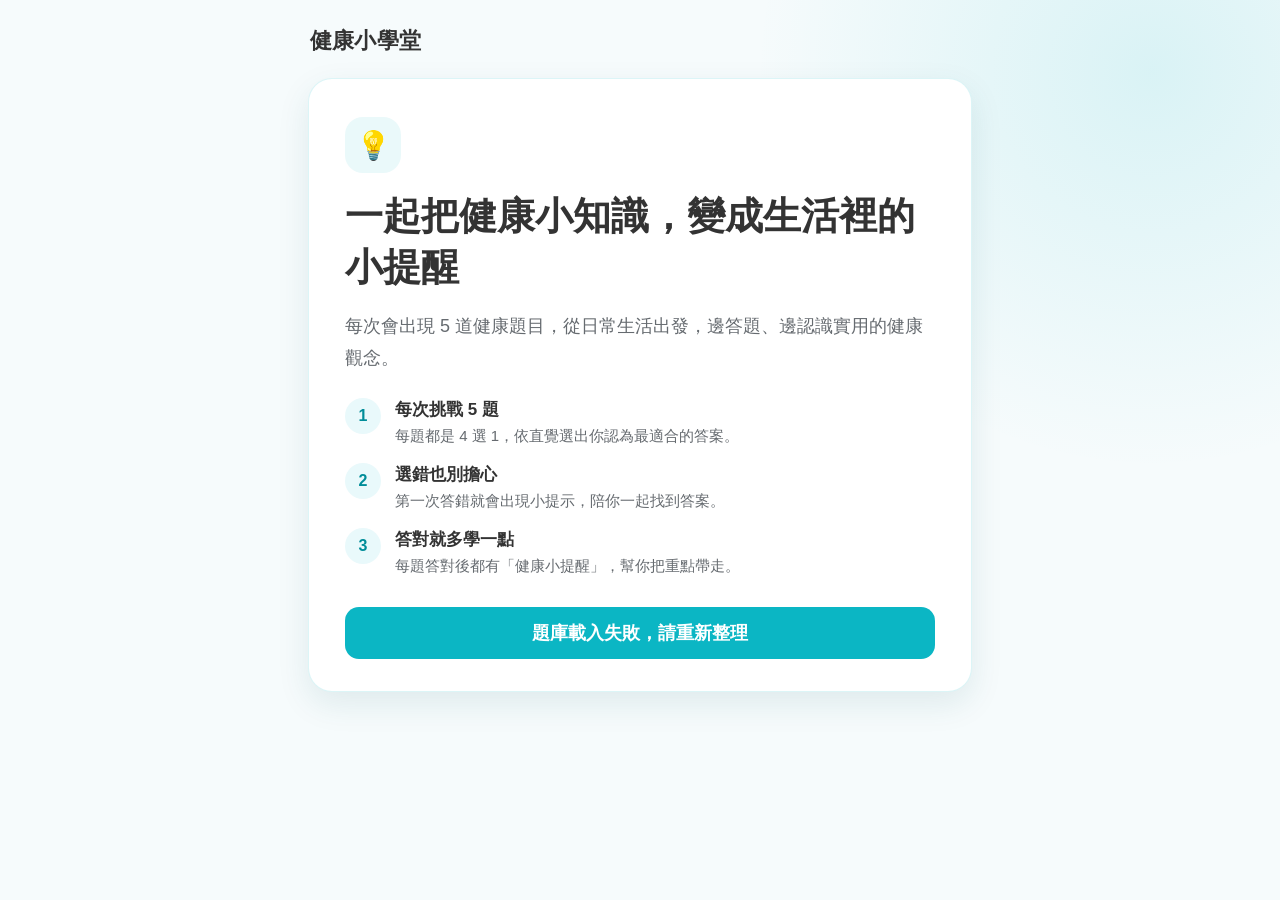
<file: index.html>
<!DOCTYPE html>
<html lang="zh-Hant">
<head>
  <meta charset="UTF-8" />
  <meta name="viewport" content="width=device-width, initial-scale=1, viewport-fit=cover" />
  <meta name="theme-color" content="#0BB6C4" />
  <title>健康小學堂</title>
  <link rel="stylesheet" href="css/styles.css" />
</head>
<body>
  <main class="app-shell">
    <section id="intro-screen" class="screen active" aria-labelledby="intro-title">
      <div class="module-title">健康小學堂</div>
      <div class="hero-card instruction-card">
        <div class="illustration-badge" aria-hidden="true">💡</div>
        <h1 id="intro-title">一起把健康小知識，變成生活裡的小提醒</h1>
        <p class="intro-copy">每次會出現 5 道健康題目，從日常生活出發，邊答題、邊認識實用的健康觀念。</p>

        <div class="instruction-list" aria-label="互動方式">
          <div class="instruction-item"><span>1</span><div><strong>每次挑戰 5 題</strong><p>每題都是 4 選 1，依直覺選出你認為最適合的答案。</p></div></div>
          <div class="instruction-item"><span>2</span><div><strong>選錯也別擔心</strong><p>第一次答錯就會出現小提示，陪你一起找到答案。</p></div></div>
          <div class="instruction-item"><span>3</span><div><strong>答對就多學一點</strong><p>每題答對後都有「健康小提醒」，幫你把重點帶走。</p></div></div>
        </div>

        <button id="start-btn" class="btn btn-primary btn-block" disabled>題庫載入中…</button>
      </div>
    </section>

    <section id="quiz-screen" class="screen" aria-live="polite">
      <div class="quiz-topbar">
        <button id="quit-btn" class="icon-btn" aria-label="回到說明頁">←</button>
        <div class="progress-wrap">
          <div class="progress-label"><span id="progress-text">1 / 5</span><span id="category-text"></span></div>
          <div class="progress-track"><div id="progress-bar" class="progress-bar"></div></div>
        </div>
      </div>

      <article class="question-card">
        <div class="question-number" id="question-number">第 1 題</div>
        <h2 id="question-text">題目載入中</h2>
        <div id="options" class="options" role="group" aria-label="作答選項"></div>
        <div id="hint-box" class="hint-box" hidden>
          <strong>給你一個小提示</strong>
          <p id="hint-text"></p>
        </div>
      </article>

      <section id="answer-card" class="answer-card" hidden>
        <div class="answer-badge">答對了！</div>
        <h3 id="explanation-title">健康小提醒</h3>
        <p id="explanation-body"></p>
        <div class="takeaway-box">
          <span>重點畫起來</span>
          <strong id="takeaway-text"></strong>
        </div>
        <button id="next-btn" class="btn btn-primary btn-block">下一題</button>
      </section>
    </section>
  </main>

  <script src="https://cdn.sheetjs.com/xlsx-0.20.3/package/dist/xlsx.full.min.js"></script>
  <script src="js/question-loader.js"></script>
  <script src="js/quiz-service.js"></script>
  <script src="js/app.js"></script>
</body>
</html>
</file>
<file: css/styles.css>
:root {
  --brand: #0bb6c4;
  --brand-dark: #008d99;
  --accent: #ff8a00;
  --ink: #333333;
  --muted: #666b70;
  --bg: #f6fbfc;
  --card: #ffffff;
  --line: #dcebed;
  --success: #23845a;
  --hint: #fff8e8;
  --hint-line: #f2c869;
  --shadow: 0 12px 32px rgba(22, 87, 94, 0.10);
  font-family: "Noto Sans TC", "Microsoft JhengHei", Arial, sans-serif;
}
* { box-sizing: border-box; }
html { background: var(--bg); }
body { margin: 0; color: var(--ink); background: radial-gradient(circle at 90% 8%, rgba(11,182,196,.12), transparent 28%), var(--bg); min-height: 100vh; }
button { font: inherit; }
.app-shell { width: min(100%, 720px); margin: 0 auto; min-height: 100vh; padding: calc(18px + env(safe-area-inset-top)) 18px calc(28px + env(safe-area-inset-bottom)); }
.module-title { padding: 8px 2px 4px; font-size: 22px; font-weight: 900; letter-spacing: .01em; color: var(--ink); }
.screen { display: none; }
.screen.active { display: block; }
.hero-card, .question-card, .answer-card, .result-card { background: var(--card); border: 1px solid rgba(11,182,196,.14); border-radius: 24px; box-shadow: var(--shadow); }
.hero-card { padding: 30px 24px 28px; margin-top: 18px; }
.instruction-card { text-align: left; }
.illustration-badge { width: 56px; height: 56px; border-radius: 18px; display: grid; place-items: center; background: #eaf9fa; font-size: 28px; margin-bottom: 18px; }
h1 { font-size: clamp(28px, 6vw, 38px); line-height: 1.35; margin: 0 0 16px; }
.intro-copy { font-size: 18px; line-height: 1.8; color: var(--muted); margin: 0 0 24px; }
.instruction-list { display: grid; gap: 14px; margin: 0 0 28px; }
.instruction-item { display: grid; grid-template-columns: 38px 1fr; gap: 12px; align-items: start; }
.instruction-item > span { width: 36px; height: 36px; border-radius: 50%; display: grid; place-items: center; background: #e9f9fb; color: var(--brand-dark); font-weight: 900; }
.instruction-item strong { display: block; font-size: 17px; margin-bottom: 3px; }
.instruction-item p { margin: 0; color: var(--muted); line-height: 1.65; font-size: 15px; }
.hero-pills { display: flex; flex-wrap: wrap; gap: 8px; margin-bottom: 28px; }
.hero-pills span, .topic-chip { display: inline-flex; align-items: center; min-height: 34px; padding: 6px 12px; border-radius: 999px; background: #e9f9fb; color: #176d75; font-weight: 700; font-size: 14px; }
.btn { min-height: 52px; border: 0; border-radius: 14px; padding: 12px 18px; cursor: pointer; font-weight: 800; font-size: 18px; transition: transform .08s ease, filter .15s ease; }
.btn:active { transform: scale(.99); }
.btn-primary { background: var(--brand); color: white; }
.btn-primary:hover { filter: brightness(.96); }
.btn-secondary { background: white; color: var(--brand-dark); border: 2px solid var(--brand); }
.btn-block { width: 100%; }
.quiz-topbar { display: flex; gap: 12px; align-items: center; margin: 6px 0 16px; }
.icon-btn { flex: 0 0 46px; width: 46px; height: 46px; border-radius: 50%; border: 1px solid var(--line); background: white; font-size: 23px; cursor: pointer; }
.progress-wrap { flex: 1; }
.progress-label { display: flex; justify-content: space-between; align-items: baseline; gap: 8px; font-size: 14px; font-weight: 800; margin-bottom: 7px; }
#category-text { color: var(--muted); font-weight: 700; text-align: right; }
.progress-track { height: 9px; border-radius: 999px; background: #dff1f3; overflow: hidden; }
.progress-bar { height: 100%; width: 20%; background: var(--brand); border-radius: 999px; transition: width .25s ease; }
.question-card { padding: 24px 20px; }
.question-number { color: var(--brand-dark); font-size: 15px; font-weight: 800; margin-bottom: 8px; }
.question-card h2 { margin: 0 0 20px; font-size: clamp(23px, 5vw, 30px); line-height: 1.5; }
.options { display: grid; gap: 12px; }
.option-btn { width: 100%; min-height: 62px; border-radius: 16px; border: 2px solid #d8e8ea; background: #fff; color: var(--ink); text-align: left; padding: 14px 16px; font-size: 18px; font-weight: 700; cursor: pointer; line-height: 1.45; }
.option-btn:hover { border-color: var(--brand); }
.option-btn.wrong { opacity: .46; text-decoration: line-through; background: #f3f3f3; border-color: #ddd; cursor: not-allowed; }
.option-btn.correct { background: #ecfaf3; border-color: #70c99e; color: #17623f; }
.option-prefix { display: inline-flex; align-items: center; justify-content: center; width: 30px; height: 30px; margin-right: 9px; border-radius: 50%; background: #edf8f9; color: var(--brand-dark); font-weight: 900; }
.hint-box { margin-top: 18px; padding: 16px; background: var(--hint); border: 1px solid var(--hint-line); border-radius: 14px; color: #6a5521; }
.hint-box strong { display: block; margin-bottom: 5px; }
.hint-box p { margin: 0; line-height: 1.7; }
.answer-card { margin-top: 16px; padding: 22px 20px; border-color: #b9ead0; }
.answer-badge { display: inline-flex; padding: 6px 11px; margin-bottom: 10px; border-radius: 999px; color: var(--success); background: #e9f8f0; font-weight: 900; }
.answer-card h3 { margin: 0 0 8px; font-size: 21px; }
.answer-card > p { margin: 0 0 14px; color: var(--muted); font-size: 17px; line-height: 1.75; }
.takeaway-box { background: #f2fbfc; border-left: 4px solid var(--brand); border-radius: 10px; padding: 14px; margin-bottom: 18px; }
.takeaway-box span { display: block; color: var(--brand-dark); font-size: 13px; font-weight: 800; margin-bottom: 4px; }
.takeaway-box strong { font-size: 17px; line-height: 1.6; }
.result-page { padding-bottom: 32px; }
.result-hero { text-align: center; padding: 24px 12px 16px; }
.result-check { width: 62px; height: 62px; margin: 0 auto 12px; border-radius: 50%; display: grid; place-items: center; background: #e8f8f0; color: var(--success); font-size: 32px; font-weight: 900; }
.result-hero h1 { font-size: 30px; margin-bottom: 8px; }
.result-hero p { color: var(--muted); font-size: 17px; margin: 0; }
.section-title { font-size: 20px; margin: 24px 0 12px; }
.review-list { display: grid; gap: 12px; }
.review-item { background: white; border: 1px solid var(--line); border-radius: 18px; padding: 17px; }
.review-index { color: var(--brand-dark); font-weight: 900; font-size: 14px; }
.review-item h3 { font-size: 18px; line-height: 1.55; margin: 5px 0 10px; }
.correct-answer { color: var(--success); font-weight: 800; line-height: 1.55; }
.review-takeaway { margin: 8px 0 0; color: var(--muted); line-height: 1.7; }
details { margin-top: 10px; }
summary { cursor: pointer; color: var(--brand-dark); font-weight: 800; }
details p { color: var(--muted); line-height: 1.7; margin-bottom: 0; }
.topic-list { display: flex; flex-wrap: wrap; gap: 8px; }
.result-actions { display: grid; gap: 10px; margin-top: 26px; }
.empty-state { background: white; padding: 24px; border-radius: 20px; text-align: center; }
@media (min-width: 680px) {
  .app-shell { padding-left: 28px; padding-right: 28px; }
  .hero-card { padding: 38px 36px 32px; }
  .question-card, .answer-card { padding-left: 28px; padding-right: 28px; }
}
@media (prefers-reduced-motion: reduce) { * { scroll-behavior: auto !important; transition: none !important; } }
</file>
